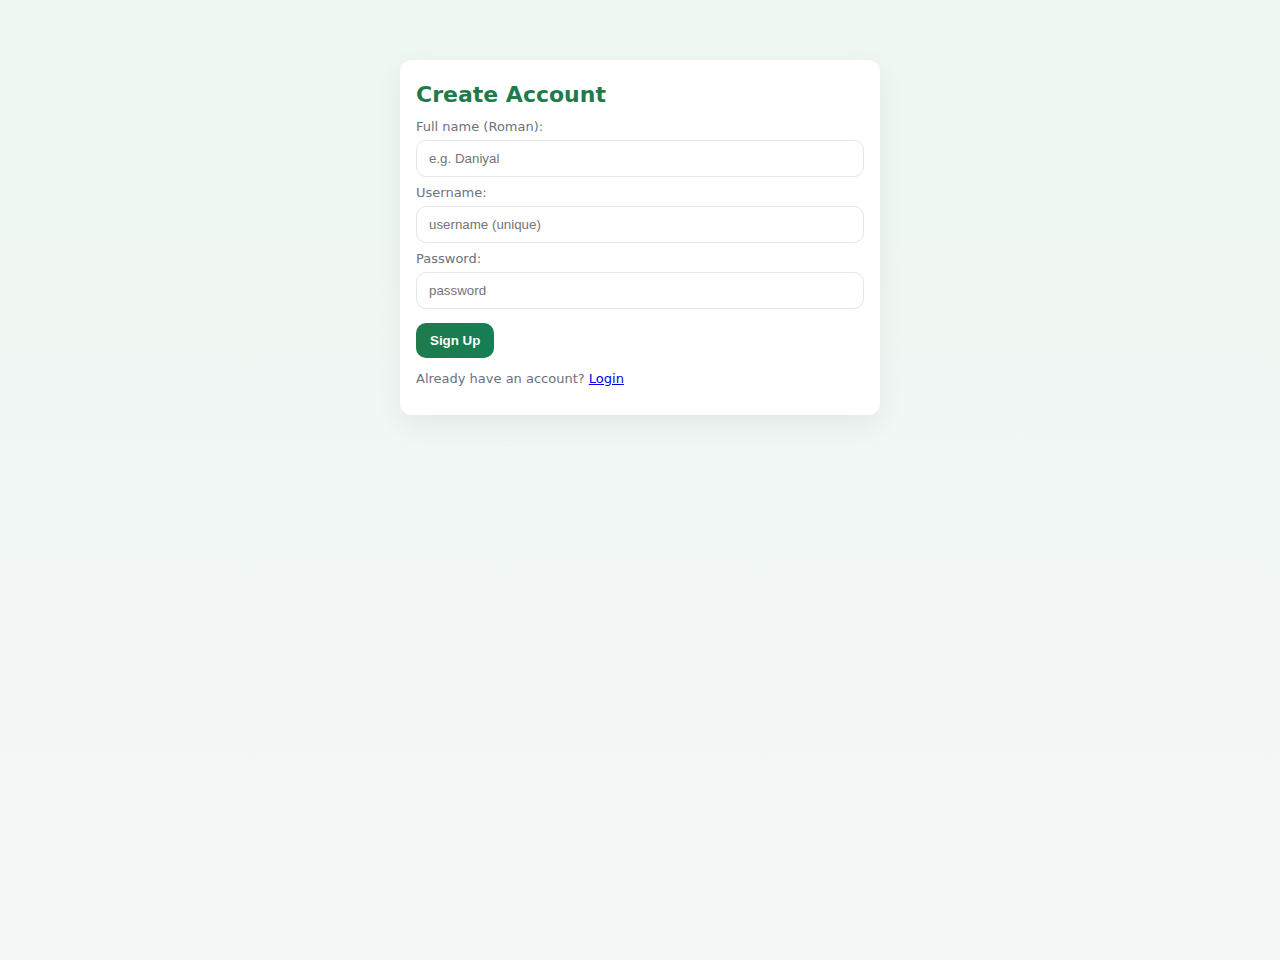
<file: index.html>
<!doctype html>
<html lang="en">
<head><meta charset="utf-8"/><meta name="viewport" content="width=device-width,initial-scale=1"/><title>Sign Up — EarnSite</title><link rel="stylesheet" href="styles.css"/></head>
<body class="bg">
  <main class="card center">
    <h1 class="title">Create Account</h1>
    <form id="signupForm" class="form">
      <label>Full name (Roman):</label><input id="name" required placeholder="e.g. Daniyal" />
      <label>Username:</label><input id="username" required placeholder="username (unique)" />
      <label>Password:</label><input id="password" type="password" required placeholder="password" />
      <button class="btn" type="submit">Sign Up</button>
      <p class="muted">Already have an account? <a href="login.html">Login</a></p>
    </form>
  </main>
<script src="app.js"></script>
<script>
document.getElementById('signupForm').addEventListener('submit', (e)=>{
 e.preventDefault();
 const name=document.getElementById('name').value.trim();
 const username=document.getElementById('username').value.trim();
 const password=document.getElementById('password').value;
 const res=createUser({name,username,password});
 if(!res.ok){alert(res.msg);return;}
 alert('Account created. Now login.');
 location.href='login.html';
});
</script>
</body>
</html>
</file>
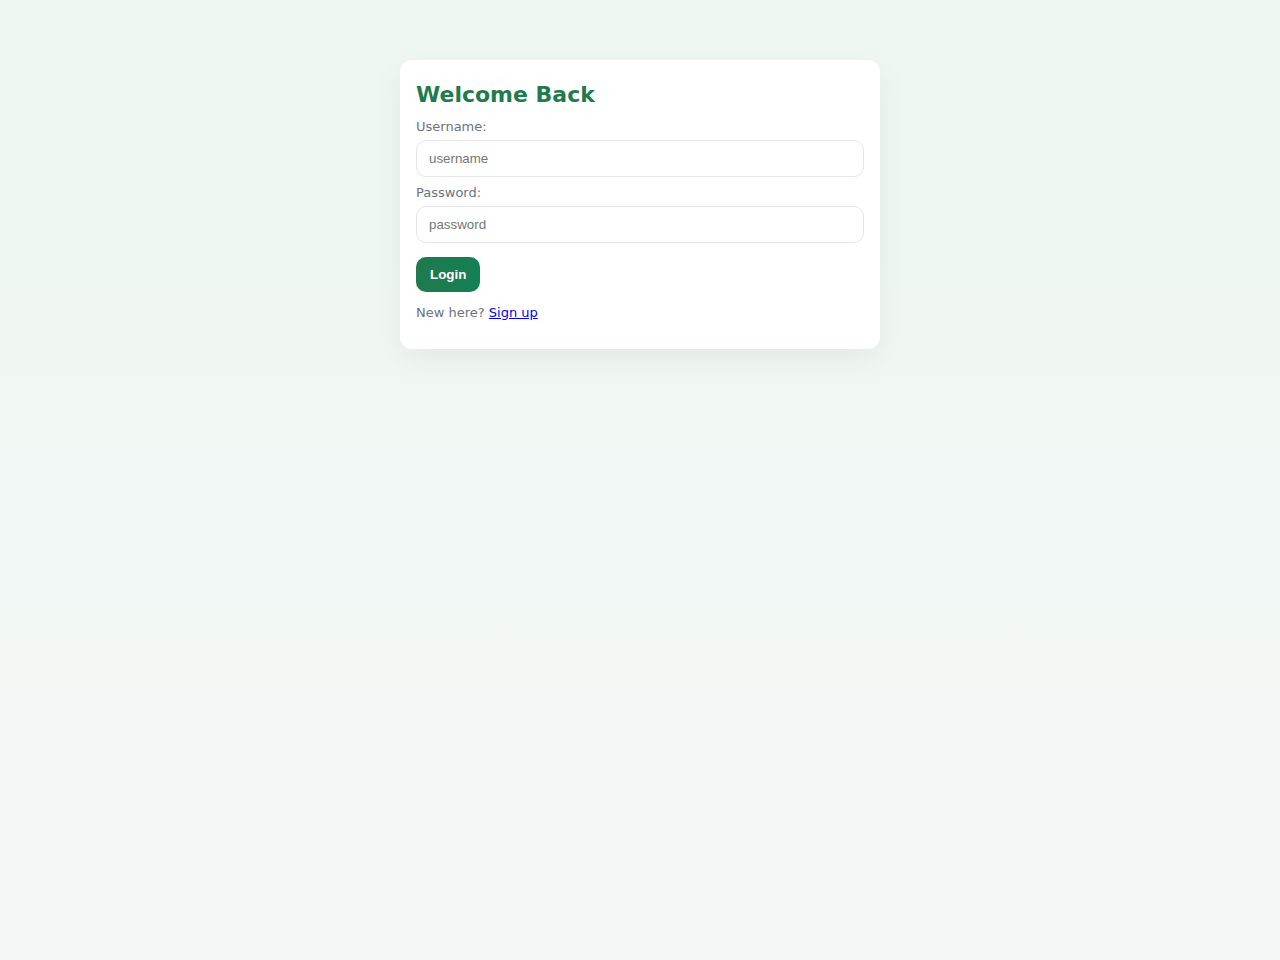
<file: login.html>
<!doctype html>
<html lang="en"><head><meta charset="utf-8"/><meta name="viewport" content="width=device-width,initial-scale=1"/><title>Login — EarnSite</title><link rel="stylesheet" href="styles.css"/></head>
<body class="bg">
  <main class="card center">
    <h1 class="title">Welcome Back</h1>
    <form id="loginForm" class="form">
      <label>Username:</label><input id="l_username" required placeholder="username" />
      <label>Password:</label><input id="l_password" type="password" required placeholder="password" />
      <button class="btn" type="submit">Login</button>
      <p class="muted">New here? <a href="signup.html">Sign up</a></p>
    </form>
  </main>
<script src="app.js"></script>
<script>
document.getElementById('loginForm').addEventListener('submit',(e)=>{
 e.preventDefault();
 const username=document.getElementById('l_username').value.trim();
 const password=document.getElementById('l_password').value;
 const res=loginUser({username,password});
 if(!res.ok){alert(res.msg);return;}
 localStorage.setItem('current_user',res.username);
 location.href='dashboard.html';
});
</script>
</body></html>
</file>
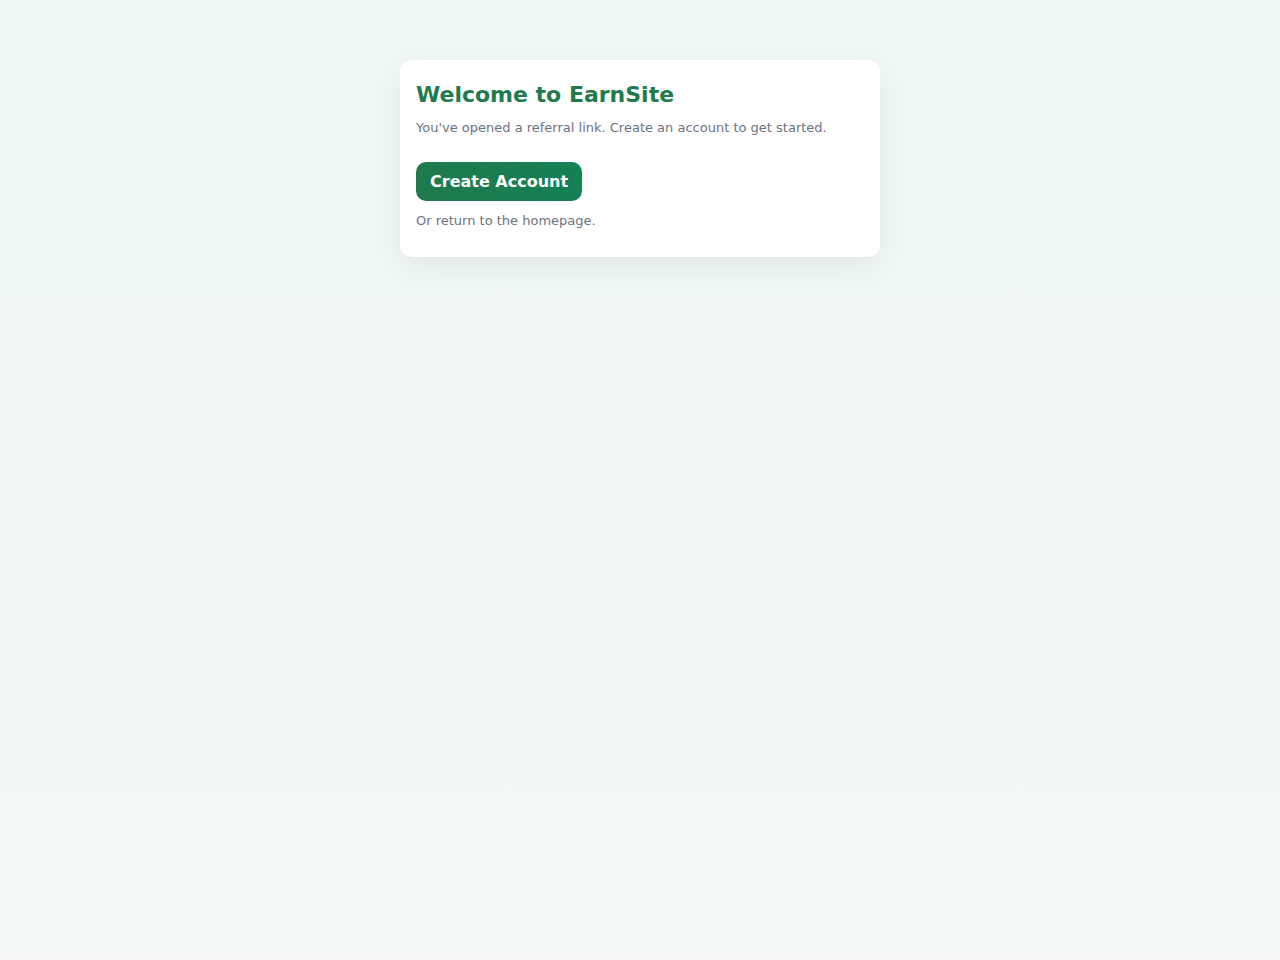
<file: r.html>
<!doctype html>
<html lang="en">
<head><meta charset="utf-8"/><meta name="viewport" content="width=device-width,initial-scale=1"/><title>EarnSite - Referral</title>
<link rel="stylesheet" href="styles.css"/></head>
<body class="bg">
  <main class="card center">
    <h1 class="title">Welcome to EarnSite</h1>
    <p class="muted">You've opened a referral link. Create an account to get started.</p>
    <a class="btn" href="signup.html">Create Account</a>
    <p style="margin-top:12px;" class="muted">Or return to the homepage.</p>
  </main>
</body>
</html>
</file>
<file: styles.css>
:root{--bg:#f4f7f6;--card:#ffffff;--accent:#1f7a4c;--gold:#d4a02a;--muted:#6b7280;--radius:12px;--pad:16px;font-family:Inter,ui-sans-serif,system-ui,-apple-system,"Segoe UI",Roboto,"Helvetica Neue",Arial;}*{box-sizing:border-box}body.bg{background:linear-gradient(180deg,#eef7f2 0%, #f4f7f6 100%);margin:0;min-height:100vh}.center{max-width:480px;margin:36px auto}.card{background:var(--card);border-radius:var(--radius);padding:var(--pad);box-shadow:0 10px 30px rgba(10,10,10,0.06)}.title{margin:6px 0 12px;font-size:22px;color:var(--accent)}.form label{display:block;font-size:13px;color:var(--muted);margin-top:8px}input,select{width:100%;padding:10px 12px;margin-top:6px;border-radius:10px;border:1px solid #e6e6e6}.btn{display:inline-block;background:linear-gradient(90deg,var(--accent),#148055);color:white;border:none;padding:10px 14px;margin-top:14px;border-radius:10px;cursor:pointer;font-weight:600;text-decoration:none}.btn.ghost{background:transparent;color:var(--accent);border:1px solid #e6e6e6}.btn.tiny{padding:6px 8px;font-size:13px}.muted{color:var(--muted);font-size:13px}.topbar{display:flex;justify-content:space-between;align-items:center;padding:12px 20px;background:transparent}.brand{font-weight:700;color:var(--accent);font-size:18px}.container{max-width:980px;margin:12px auto;padding:0 12px}.actions{margin-top:8px;display:flex;gap:8px}.progress{background:#eee;height:12px;border-radius:10px;overflow:hidden;margin-top:8px}.progress div{height:100%;width:0;transition:width 0.3s ease}.modal{position:fixed;inset:0;display:none;align-items:center;justify-content:center;background:rgba(0,0,0,0.35);z-index:60}.modal-card{background:white;padding:16px;border-radius:12px;max-width:420px;width:92%}.proofs-grid{display:flex;gap:8px;flex-wrap:wrap}.proofs-grid img{width:180px;border-radius:8px;border:1px solid #eee}.tx{border-top:1px dashed #eee;padding:8px 0;margin-top:8px}.refbox{display:flex;gap:8px;align-items:center}.refbox input{flex:1}@media(min-width:900px){.center{margin-top:60px}}
</file>
